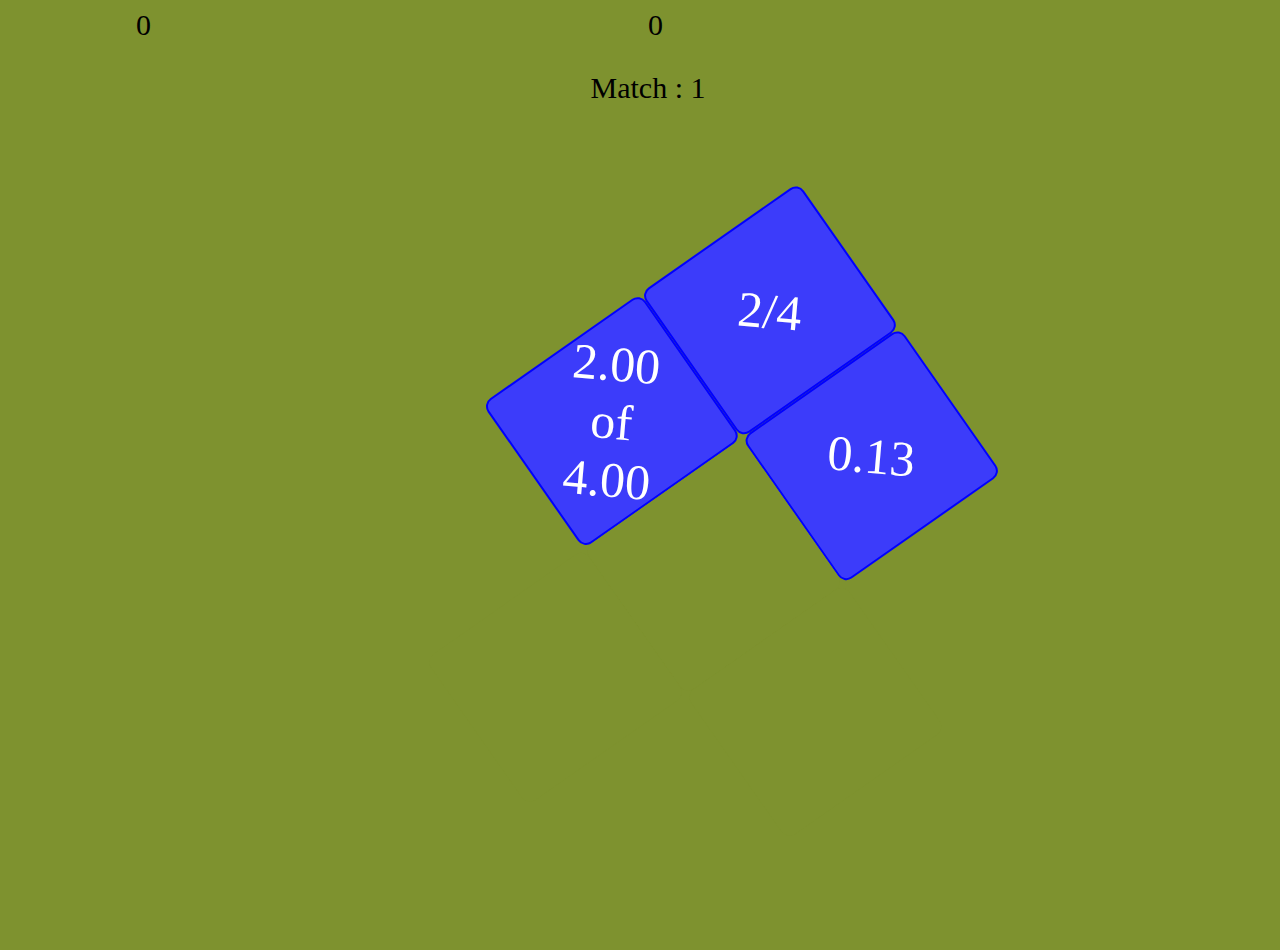
<file: index3.html>
<!DOCTYPE html>
<html>

<head>
  <meta charset="utf-8">
  <meta name="viewport" content="width=device-width">
  <title>Equal</title>
  <link href="style3.css" rel="stylesheet" type="text/css" />
</head>

<body>
    <div id="top">
      <span id="score">0</span>
      <span id="time">0</span>
      <span id="toplef"></span>
    </div>
    <div id="match">Match : 0</div>
  <div id="maindiv">
    <div class="child"><div id="child1"></div></div>
    <div class="child"><div id="child3"></div></div>
    <div class="child"></div>
    <div class="child"><div id="child2"></div></div>
    <div class="child"><div id="child4"></div></div>
    <div class="child"><div id="child6"></div></div>
    <div class="child"></div>
    <div class="child"><div id="child5"></div></div>
    <div class="child"></div>
  </div>
  <script src='script3.js'></script>
</body>

</html>
</file>
<file: style3.css>
*{
  user-select: none;
}
html, body {
    height: 100%;
    width: 100%;
    overflow:hidden;
    
  }

    i{
    width: 30%;
    height: 100%;
    color: #e5e817;
    font-size:30px;
    
  }

  #top{
    width:100%;
    height:7%;
    display:flex;
    font-size:30px;
    justify-content:space-between;
    
  }

  #toplef{
    width:10%;
    
  }

  #top span{
    margin-left:10%;
    
  }

  #main{
    width:100%;
    height:100%;
    background-color:black;
    
  }

  p{
    font-size:53px;
    color:white;
    text-align:center;
    
  }

  img{
    width: 43%;
    margin-left: 24%;
    
  }

  #maindiv{
    width: 42%;
    height: 65%;
    display: grid;
    grid-template-columns: repeat(3,33%);
    grid-template-rows: repeat(3,33%);
    margin: 173px 0px 0px 436px;
    transform: rotate(55deg);
    
  }

  .child{
    border-radius: 10px;
    display: flex;
    justify-content: center;
    align-items: center;
    
  }

  .child div{
    font-size: 50px;
    transform: rotate(310deg);
    color: white;
    
  }

  #match{
    text-align: center;
    font-size: 30px;
    
  }

  #wrongAns{
    width: 100%;
    height: 100%;
  color:white;
    background-color: #00000061;
    position: absolute;
    top: 0;
    left: 0;
    z-index: 3;
    font-size: 57px;
}

.child div{
  text-align: center;
}

  #img1{
    width: 10%;
    margin: 5% 0% 0% 44%;
  }

  .div{
    border-radius: 10px;
    display: flex;
    justify-content: center;
    width: 205px;
    height: 210px;
    top:38%;
    color: white;
    position: absolute;
    background-color: #31C3BD;
    align-items: center;
  }

  #div1{
    
    left:23%;
  }

  #div2{
    left:56%;
  }

  #div3{
    top: 64%;
    left: 26%;
    position: absolute;
  }

  #div4{
    top: 64%;
    position: absolute;
    left: 59%;
  }
  a{
    text-decoration: none;
  }
</file>
